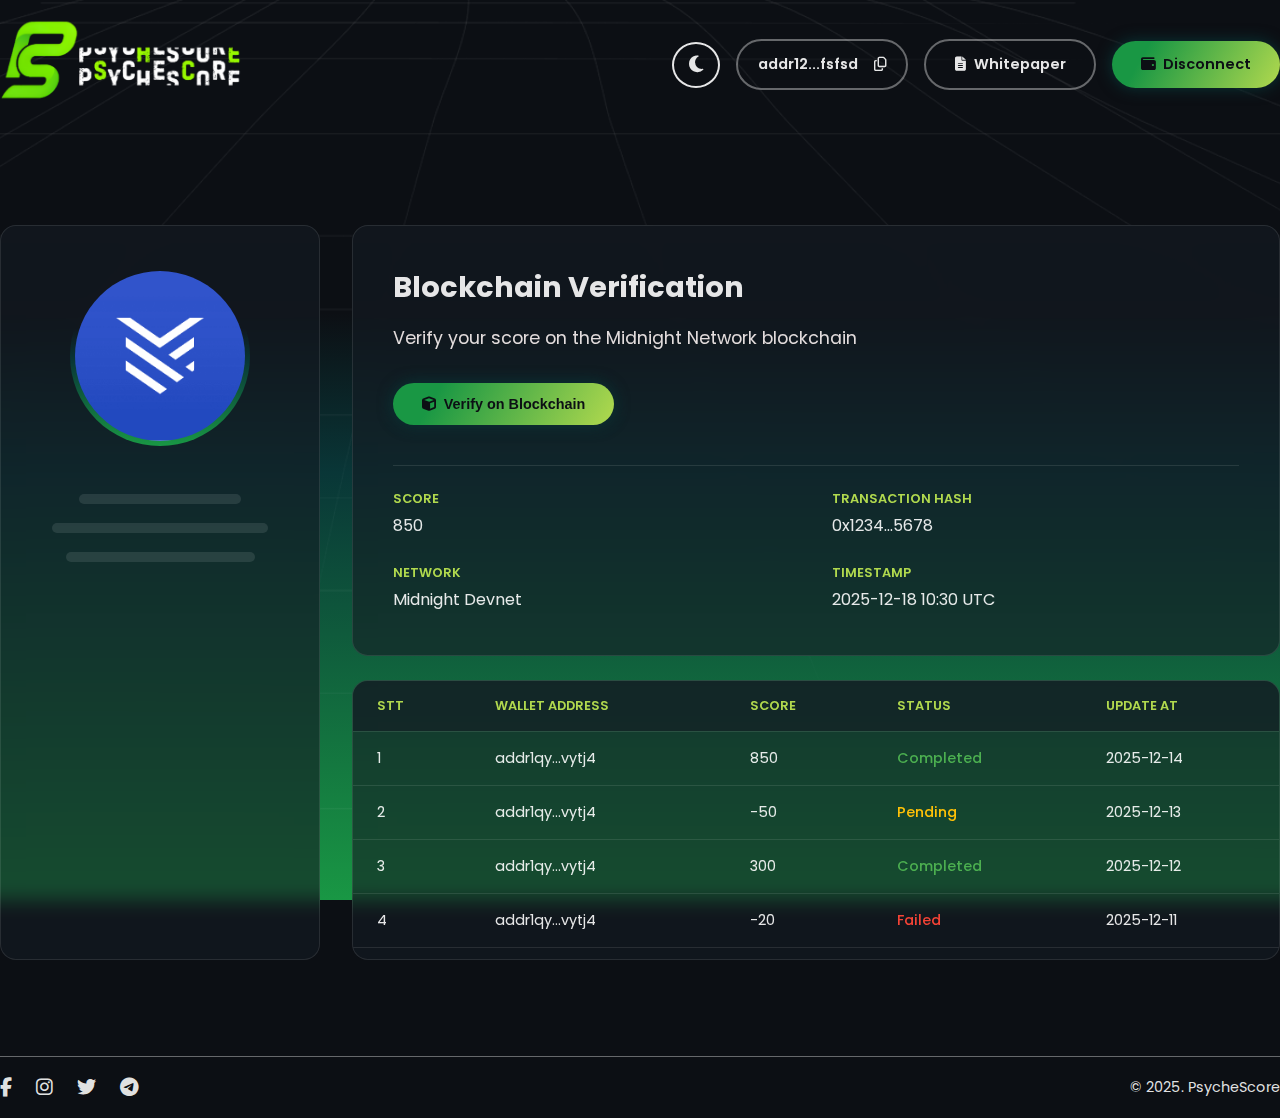
<file: profile.html>
<!DOCTYPE html>
<html lang="en">
  <head>
    <meta charset="UTF-8" />
    <meta name="viewport" content="width=device-width, initial-scale=1.0" />
    <title>PsycheScore</title>
    <link
      rel="stylesheet"
      href="https://cdnjs.cloudflare.com/ajax/libs/font-awesome/6.5.1/css/all.min.css"
    />
    <link rel="stylesheet" href="css/main.css" />
    <link rel="stylesheet" href="css/reponsive.css" />
  </head>

  <body>
    <header>
      <div class="container">
        <nav class="navbar">
          <a href="#" class="logo">
            <img src="img/psylogo_white.png" alt="PsycheScore Logo" />
          </a>
          <div class="nav-right">
            <button id="theme-toggle" class="theme-toggle-btn">
              <i class="fa-solid fa-moon"></i>
            </button>

            <a href="#" class="btn btn-secondary wallet-address-btn">
              <span id="walletAddressDisplay">addr12...fsfsd</span>
              <span class="hidden"
                >addr1qyvtj4t5j5e3c7g2m5g2m5g2m5g2m5g2m5g2m5g2m5g2m5g2m5g2m5g2m5g2m5</span
              >
              <i
                class="fa-regular fa-copy copy-icon"
                id="copyWalletAddress"
              ></i>
            </a>
            <a href="#" class="btn btn-secondary">
              <i class="fa-solid fa-file-lines"></i>
              Whitepaper
            </a>
            <a href="#" class="btn btn-primary">
              <i class="fa-solid fa-wallet"></i>
              Disconnect
            </a>
          </div>
        </nav>
      </div>
    </header>
    <div class="container">
      <main class="hero-section">
        <section class="profile-section">
          <div class="profile-card">
            <div class="profile-image">
              <img src="img/yoroi.png" alt="Profile Picture" />
            </div>
            <div class="profile-details">
              <div class="detail-line"></div>
              <div class="detail-line"></div>
              <div class="detail-line"></div>
            </div>
          </div>
          <div class="profile-content">
            <div class="profile-description">
                <h2>Blockchain Verification</h2>
                <h4>Verify your score on the Midnight Network blockchain</h4>
                <button class="btn btn-primary" id="verifyBtn">
                    <i class="fa-solid fa-cube"></i> Verify on Blockchain
                </button>
                <div class="verification-details">
                    <div class="info-grid">
                        <div class="info-item">
                            <h5>Score</h5>
                            <p>850</p>
                        </div>
                        <div class="info-item">
                            <h5>Transaction Hash</h5>
                            <p>0x1234...5678</p>
                        </div>
                        <div class="info-item">
                            <h5>Network</h5>
                            <p>Midnight Devnet</p>
                        </div>
                        <div class="info-item">
                            <h5>Timestamp</h5>
                            <p>2025-12-18 10:30 UTC</p>
                        </div>
                    </div>
                </div>
            </div>
            <div class="profile-actions">
              <table class="activity-table">
                <thead>
                  <tr>
                    <th>STT</th>
                    <th>Wallet Address</th>
                    <th>Score</th>
                    <th>Status</th>
                    <th>Update At</th>
                  </tr>
                </thead>
                <tbody>
                  <tr>
                    <td>1</td>
                    <td>addr1qy...vytj4</td>
                    <td>850</td>
                    <td><span class="status-completed">Completed</span></td>
                    <td>2025-12-14</td>
                  </tr>
                  <tr>
                    <td>2</td>
                    <td>addr1qy...vytj4</td>
                    <td>-50</td>
                    <td><span class="status-pending">Pending</span></td>
                    <td>2025-12-13</td>
                  </tr>
                  <tr>
                    <td>3</td>
                    <td>addr1qy...vytj4</td>
                    <td>300</td>
                    <td><span class="status-completed">Completed</span></td>
                    <td>2025-12-12</td>
                  </tr>
                  <tr>
                    <td>4</td>
                    <td>addr1qy...vytj4</td>
                    <td>-20</td>
                    <td><span class="status-failed">Failed</span></td>
                    <td>2025-12-11</td>
                  </tr>
                </tbody>
              </table>
            </div>
          </div>
        </section>
      </main>

      <footer>
        <div class="social-icons">
          <a href="#"><i class="fab fa-facebook-f"></i></a>
          <a href="#"><i class="fab fa-instagram"></i></a>
          <a href="#"><i class="fab fa-twitter"></i></a>
          <a href="#"><i class="fab fa-telegram"></i></a>
        </div>
        <div class="copyright">
          <p>&copy; 2025. PsycheScore</p>
        </div>
      </footer>
    </div>



    <div class="chat-popup-overlay" id="chatPopup">
      <div class="chat-popup">
          <div class="chat-header">
              <h3>PsycheScore Verification</h3>
              <button class="close-chat-btn" id="closeChatBtn">&times;</button>
          </div>
          <div class="chat-box" id="chatBox">
              <!-- Messages will be appended here -->
          </div>
          <div class="chat-input">
              <input type="text" id="userInput" placeholder="Ask something...">
              <button id="sendMessageBtn"><i class="fa-solid fa-paper-plane"></i></button>
          </div>
      </div>
    </div>

    <div class="wallet-popup-overlay" id="walletPopup">
      <div class="wallet-popup">
        <div class="popup-header">
          <h2>Connect Wallet</h2>
          <button class="close-btn" id="closePopupBtn">&times;</button>
        </div>
        <p class="popup-subheading">Choose how you want to connect</p>
        <ul class="wallet-list">
          <li class="wallet-item">
            <a href="#">
              <img src="img/lace.png" alt="Metamask" />
              Lace wallet
            </a>
          </li>
          <li class="wallet-item">
            <a href="#">
              <img src="img/yoroi.png" alt="Yoroi Wallet" />
              Yoroi Wallet
            </a>
          </li>

          <li class="wallet-item">
            <a href="#">
              <img src="img/midnight.png" alt="Midnight" />
              Midnight
            </a>
          </li>
        </ul>
      </div>
    </div>

    <script src="js/script.js"></script>
  </body>
</html>
</file>
<file: css/main.css>
/*
Theme: Psychoscore - BBOTech
Author: NguyenHoangKhai
Link: https://khainguyen.link
Version: 1.0.3
*/


@import url("https://fonts.googleapis.com/css2?family=Poppins:wght@400;500;600;700&display=swap");

:root {
  --primary-color: #b1d94e;
  --tg-primary-color: #199744;
  --tg-green: #093637;
  --tg-green-light: #19976336;
  --tg-green-old: #101d2d;
  --secondary-color: #fcfcfc60;
  --third-color: #e2dcdc;
  --text-color: #ffffffe5;
  --text-button: #0F101E;
  --dark-bg: #0c0f14;
  --light-bg: #ffffff;
  --card-bg: rgba(20, 26, 35, 0.6);
  --border-color: rgba(255, 255, 255, 0.1);
  --background-gradient: linear-gradient(
    0deg, 
    var(--tg-primary-color) 0%, 
    var(--tg-green) 47.60%, 
    transparent 65.23%
  );
  --url-background: url('../img/features_bg.png');

}

* {
  margin: 0;
  padding: 0;
  box-sizing: border-box;
}

body {
  font-family: "Poppins", sans-serif;
  background:
    var(--url-background) center/cover no-repeat,
    var(--background-gradient),
    var(--dark-bg);
    min-height: 100vh; /* Chiều cao tối thiểu bằng 100% chiều cao màn hình thiết bị */
    width: 100%;
    background-repeat: no-repeat; /* Không lặp lại gradient */
    background-attachment: fixed; /* (Tuỳ chọn) Giữ nền cố định khi cuộn trang, tạo cảm giác app xịn hơn */
    margin: 0;
}

.container {
  width: 100%;
  max-width: 1420px;
  margin: 0 auto;
}

header {
  padding: 1rem 0;
  position: sticky;
  top: 0;
  z-index: 100;

}

.navbar {
  display: flex;
  justify-content: space-between;
  align-items: center;
}

.nav-right {
  display: flex;
  align-items: center;
  gap: 1rem; /* Space between whitepaper button and theme toggle */
}

.theme-toggle-btn {
  background: transparent;
  border: 2px solid var(--text-color); /* Added solid border */
  color: var(--text-color);
  font-size: 1.2rem;
  cursor: pointer;
  padding: 10px 15px 10px 15px;
  border-radius: 50%;
  transition: background-color 0.3s ease, color 0.3s ease;
}

.theme-toggle-btn:hover {
  background-color: rgba(255, 255, 255, 0.1);
}

.logo img {
max-width: 100%;
width: 100%;
height: 90px; /* Adjust as needed */
}

main {
  display: flex;
  align-items: center; /* Center vertically */
  justify-content: center; /* Center horizontally */
  min-height: 80vh;
  padding: 4rem 0; /* Add some padding */
  text-align: center; /* Center text within hero-content */
}

.hero-content {
  max-width: 75%;
  margin: 0 auto;
}

.hero-section h1 {
  font-size: 4rem; /* Adjusted for image */
  font-weight: 700;
  color: var(--text-color); /* Default text color */
  margin-bottom: 1rem;
  line-height: 1.2;
}

.hero-section .highlight {
  background: linear-gradient(120deg, var(--tg-primary-color)  20%, var(--tg-green) 100%);
  -webkit-background-clip: text;
  -webkit-text-fill-color: transparent;
  background-clip: text;
  color: transparent; /* Fallback for non-webkit */
}
.hero-section h2 {
  font-size: 2rem; /* Adjusted from 1.25rem */
  color: var(--third-color); /* Slightly lighter text for subtitle */
}
.hero-section p{
  font-size: 1rem; /* Adjusted from 1.25rem */
  color: var(--third-color); /* Slightly lighter text for subtitle */
  max-width: 80%;
  margin: 0 auto 2.5rem auto; /* Center with margin bottom */
  line-height: 1.8;
}

.hero-section .cta-buttons {
  display: flex;
  justify-content: center; /* Center the buttons */
  gap: 1rem;
}



@keyframes float {
  0% {
    transform: translatey(0px);
  }
  50% {
    transform: translatey(-20px);
  }
  100% {
    transform: translatey(0px);
  }
}


.btn {
  padding: 0.8rem 1.8rem;
  border-radius: 50px;
  text-decoration: none;
  font-weight: 600;
  font-size: 0.9rem;
  transition: all 0.3s ease;
  display: inline-flex;
  align-items: center;
  gap: 0.5rem;
}

.btn-primary {
  background: linear-gradient(120deg, var(--tg-primary-color)  20%, var(--primary-color) 100%);
  color: var(--dark-bg);
  border: 2px solid linear-gradient(120deg, var(--tg-primary-color)  20%, var(--primary-color) 100%);
  box-shadow: 0 0 15px var(--tg-green);
}

.btn-primary:hover {
  transform: translateY(-3px);
  box-shadow: 0 0 25px rgba(144, 247, 120, 0.8);
}

.btn-secondary {
  background-color: transparent;
  color: var(--text-color);
  border: 2px solid var(--secondary-color);
}

  

.btn-secondary:hover {
  background-color: linear-gradient(90deg, var(--tg-primary-color) 0%, var(--primary-color) 100%);
  color: var(--text-color);
  border: 2px solid linear-gradient(90deg, var(--tg-primary-color) 0%, var(--primary-color) 100%);
  box-shadow: 0 0 15px rgba(144, 247, 120, 0.5);
}

.wallet-address-btn {
  display: flex;
  align-items: center;
  gap: 0.5rem;
  padding: 0.8rem 1.2rem;
  font-size: 0.9rem;
}

.wallet-address-btn .copy-icon {
  cursor: pointer;
  margin-left: 0.5rem;
  color: var(--text-color);
  transition: color 0.3s ease;
}

.wallet-address-btn .copy-icon:hover {
  color: var(--primary-color);
}

.stats {
  display: inline-flex;
  align-items: center;
  gap: 0.75rem;
  background: linear-gradient(90deg, #3e4749 0%, #1f282a 100%);
  padding: 0.7rem 1.2rem;
  border-radius: 12px;
  border: 1px solid var(--border-color);
  backdrop-filter: blur(5px);
}

.stats span {
  font-weight: 500;
}

footer {
  display: flex;
  justify-content: space-between;
  align-items: center;
  padding-top: 1rem;
  padding-bottom: 1rem;
  border-top: 1px solid var(--secondary-color);
}

.social-icons {
  display: flex;
  gap: 1.5rem;
}

.social-icons a {
  color: var(--text-color);
  font-size: 1.2rem;
  transition: color 0.3s ease;
}

.social-icons a:hover {
  color: var(--primary-color);
}

.copyright {
  display: flex;
  align-items: center;
  gap: 0.75rem;
}

.copyright p {
  font-size: 0.9rem;
  color: var(--text-color);
}

.copyright img {
  width: 20px;
  height: 20px;
  filter: invert(1);
}

/* body span {
  position: absolute;
  pointer-events: none;
  filter: blur(4px);
  transform: translate(-50%, -50%);
  animation: fadeInOut 1s linear infinite;
  background: linear-gradient(90deg, #14aa48 0%, #acd777 100%);
  border-radius: 50%;
  box-shadow: 0 0 10px #14aa48, 0 0 20px #90f778, 0 0 40px #34b40c,
    0 0 80px #23f707, 0 0 100px #89f0ad;
}

@keyframes fadeInOut {
  0%,
  100% {
    opacity: 0;
  }
  20%,
  80% {
    opacity: 1;
  }
} */

/* Wallet Popup Styles */
.wallet-popup-overlay {
  position: fixed;
  top: 0;
  left: 0;
  width: 100%;
  height: 100%;
  background-color: rgba(0, 0, 0, 0.7);
  backdrop-filter: blur(5px);
  display: none; /* Hidden by default */
  align-items: center;
  justify-content: center;
  z-index: 1000;
}

.wallet-popup {
  background: #10151d;
  padding: 2rem;
  border-radius: 16px;
  width: 90%;
  max-width: 400px;
  border: 1px solid var(--border-color);
  box-shadow: 0 10px 30px rgba(0, 0, 0, 0.2);
  animation: popup-fade-in 0.3s ease-out;
}

@keyframes popup-fade-in {
  from {
    opacity: 0;
    transform: scale(0.9);
  }
  to {
    opacity: 1;
    transform: scale(1);
  }
}

.popup-header {
  display: flex;
  justify-content: space-between;
  align-items: center;
  margin-bottom: 0.5rem;
}

.popup-header h2 {
  font-size: 1.5rem;
  color: var(--text-color);
}

.close-btn {
  background: none;
  border: none;
  color: var(--third-color);
  font-size: 2rem;
  font-weight: 300;
  cursor: pointer;
  transition: color 0.3s ease;
}

.close-btn:hover {
  color: var(--text-color);
}

.popup-subheading {
  color: var(--third-color);
  margin-bottom: 1.5rem;
}

.wallet-list {
  list-style: none;
  padding: 0;
  margin: 0;
}

.wallet-item a {
  display: flex;
  align-items: center;
  padding: 1rem;
  border-radius: 12px;
  text-decoration: none;
  color: var(--dark-bg);
  background-color: var(--third-color);
  margin-bottom: 1rem;
  transition: background-color 0.3s ease, transform 0.2s ease;
}

.wallet-item a:hover {
  background-color: var(--tg-green-old);
  transform: translateY(-2px);
  color: var(--text-color);
}

.wallet-item img {
  width: 40px;
  height: 40px;
  margin-right: 1rem;
  border-radius: 50%;
}

.wallet-item span {
  font-size: 1.1rem;
  font-weight: 500;
}

.hidden {
    display: none;
}

/* Profile Section Styles */
/* 1. Container bao quanh Profile: Bung full chiều rộng */
.profile-section {
  display: flex;
  gap: 2rem; /* Khoảng cách giữa cột trái và phải */
  padding: 2rem 0; /* Bỏ padding trái phải vì container đã lo, giữ padding trên dưới */
  /* Xóa background cũ nếu muốn trong suốt như demo, hoặc giữ lại tùy ý */
  background-color: transparent; 
  border: none;
  max-width: 100%;
  width: 100%; /* QUAN TRỌNG: Để bung rộng ra 2 bên */
  margin: 0 auto;
  align-items: stretch; /* Căn hàng từ trên xuống */
  text-align: left; /* Reset lại text-align vì thẻ main đang để center */
}

/* 2. Cột trái (Card Profile) */
.profile-card {
  flex: 0 0 320px; /* Cố định chiều rộng 320px, không co giãn */
  background-color: var(--card-bg);
  border-radius: 16px;
  border: 1px solid var(--border-color);
  padding: 2.5rem 1.5rem;
  display: flex;
  flex-direction: column;
  align-items: center;
  gap: 2rem;
  height: auto; 
  backdrop-filter: blur(10px); /* Hiệu ứng mờ nền kính */
}

/* Ảnh đại diện tròn */
.profile-image {
  width: 180px;
  height: 180px;
  border-radius: 50%;
  border: none;
  padding: 5px; 
  
  background: linear-gradient(
    0deg, 
    var(--tg-primary-color) 0%, 
    var(--tg-green) 47.60%, 
    transparent 65.23%
  );
  
  /* Các thuộc tính layout giữ nguyên */
  flex-shrink: 0;
  display: flex; /* Để canh giữa ảnh bên trong */
  justify-content: center;
  align-items: center;
}

/* QUAN TRỌNG: Cần chỉnh lại thẻ img bên trong để nó bo tròn theo padding */
.profile-image img {
  width: 100%;
  height: 100%;
  border-radius: 50%; /* Bo tròn ảnh để khớp với lòng trong */
  object-fit: cover;
  display: block;
  
  /* Thêm màu nền cho ảnh để tách biệt với viền gradient (nếu ảnh có chỗ trong suốt) */
  background-color: #333; 
  
  /* Clip nội dung thừa nếu có */
  overflow: hidden; 
}

/* Các dòng kẻ giả lập text (Loading lines) */
.profile-details {
  width: 100%;
  display: flex;
  flex-direction: column;
  gap: 1.2rem;
  margin-top: 1rem;
}

.detail-line {
  height: 10px;
  background-color: rgba(255,255,255,0.1); /* Màu nhạt hơn */
  border-radius: 6px;
  width: 100%;
}
/* Tùy chỉnh độ rộng các dòng cho giống demo */
.detail-line:nth-child(1) { width: 60%; margin: 0 auto; }
.detail-line:nth-child(2) { width: 80%; margin: 0 auto; }
.detail-line:nth-child(3) { width: 70%; margin: 0 auto; }


/* 3. Cột phải (Nội dung chính) */
.profile-content {
  flex: 1; /* Chiếm hết phần còn lại bên phải */
  display: flex;
  flex-direction: column;
  gap: 1.5rem;
  min-width: 0; /* Fix lỗi flexbox bị tràn trên một số trình duyệt */
}


/* Hàng 2: Description (Ô to ở giữa) */
.profile-description {
  /* height: 500px; */ /* Let height be auto */
  background-color: var(--card-bg);
  border-radius: 16px;
  border: 1px solid var(--border-color);
  padding: 2.5rem;
  backdrop-filter: blur(10px);
  display: flex;
  flex-direction: column;
  align-items: flex-start;
  gap: 1rem;
}

.profile-description h2 {
    font-size: 1.8rem;
    color: var(--text-color);
    margin: 0;
}

.profile-description h4 {
    font-size: 1.1rem;
    color: var(--third-color);
    font-weight: 400;
    margin: 0;
}

.profile-description .btn {
    margin-top: 1rem;
}

.verification-details {
    width: 100%;
    margin-top: 1.5rem;
    padding-top: 1.5rem;
    border-top: 1px solid var(--border-color);
}

.info-grid {
    display: grid;
    grid-template-columns: repeat(2, 1fr);
    gap: 1.5rem 2rem;
}

.info-item h5 {
    font-size: 0.8rem;
    color: var(--primary-color);
    text-transform: uppercase;
    font-weight: 600;
    margin-bottom: 0.25rem;
}

.info-item p {
    font-size: 1rem;
    color: var(--text-color);
    word-break: break-all;
    margin: 0;
}

/* Hàng 3: Actions (Ô dưới cùng) */
.profile-actions {
  min-height: 280px; /* Chiều cao tối thiểu */
  background-color: var(--card-bg);
  border-radius: 16px;
  border: 1px solid var(--border-color);
  backdrop-filter: blur(10px);
  overflow: auto; /* Cho phép cuộn nếu nội dung dài */
  padding: 0; /* Bỏ padding để table chiếm toàn bộ không gian */
}

/* --- Table Styles --- */
.activity-table {
    width: 100%;
    border-collapse: collapse;
    color: var(--text-color);
}

.activity-table th,
.activity-table td {
    padding: 1rem 1.5rem; /* Match the original padding of the container */
    text-align: left;
    border-bottom: 1px solid var(--border-color);
    white-space: nowrap; /* Prevent text wrapping */
}

.activity-table thead th {
    font-weight: 600;
    color: var(--primary-color);
    text-transform: uppercase;
    font-size: 0.8rem;
    position: sticky; /* Make header sticky when scrolling */
    top: 0;
    background-color: var(--card-bg); /* Add background to sticky header */
}

.activity-table tbody tr {
    transition: background-color 0.3s ease;
}

.activity-table tbody tr:hover {
    background-color: rgba(255, 255, 255, 0.05);
}

.activity-table td {
    font-size: 0.9rem;
}

/* Status styles */
.status-completed {
    color: #4CAF50; /* Green */
    font-weight: 500;
}

.status-pending {
    color: #FFC107; /* Amber */
    font-weight: 500;
}

.status-failed {
    color: #F44336; /* Red */
    font-weight: 500;
}

/* --- Chat Popup Styles --- */
.chat-popup-overlay {
  position: fixed;
  top: 0;
  left: 0;
  width: 100%;
  height: 100%;
  background-color: rgba(0, 0, 0, 0.7);
  backdrop-filter: blur(5px);
  display: none; /* Hidden by default */
  align-items: center;
  justify-content: center;
  z-index: 1000;
  padding: 1rem;
}

.chat-popup {
  background: var(--dark-bg);
  width: 90%;
  max-width: 600px;
  border: 1px solid var(--border-color);
  border-radius: 16px;
  box-shadow: 0 10px 30px rgba(0, 0, 0, 0.2);
  display: flex;
  flex-direction: column;
  height: 70vh;
  max-height: 600px;
  animation: popup-fade-in 0.3s ease-out;
}

.chat-header {
  display: flex;
  justify-content: space-between;
  align-items: center;
  padding: 1rem;
  border-bottom: 1px solid var(--border-color);
  flex-shrink: 0;
}

.chat-header h3 {
  font-size: 1.2rem;
  color: var(--text-color);
}

.close-chat-btn {
  background: none;
  border: none;
  color: var(--third-color);
  font-size: 1.5rem;
  cursor: pointer;
  padding: 0 0.5rem;
}

.chat-box {
  flex-grow: 1;
  padding: 1rem;
  overflow-y: auto;
  display: flex;
  flex-direction: column;
  gap: 1rem;
}

.chat-message {
  padding: 0.8rem 1rem;
  border-radius: 12px;
  max-width: 90%;
  line-height: 1.5;
  font-size: 0.95rem;
}

.bot-message {
  background-color: var(--card-bg);
  color: var(--text-color);
  align-self: flex-start;
}

.user-message {
  background-color: var(--tg-primary-color);
  color: var(--dark-bg);
  align-self: flex-end;
}

.chat-input {
  display: flex;
  border-top: 1px solid var(--border-color);
  padding: 0.5rem;
  flex-shrink: 0;
}

.chat-input input {
  flex-grow: 1;
  background: transparent;
  border: none;
  outline: none;
  color: var(--text-color);
  padding: 0.5rem;
  font-size: 1rem;
}

.chat-input button {
  background: var(--tg-primary-color);
  border: none;
  color: var(--dark-bg);
  font-size: 1rem;
  cursor: pointer;
  padding: 0.5rem 1rem;
  border-radius: 8px;
  transition: background-color 0.3s ease;
  display: flex;
  align-items: center;
  justify-content: center;
}

.chat-input button:hover {
  background-color: var(--primary-color);
}

/* --- RESPONSIVE (Mobile) --- */
@media (max-width: 992px) {
  .profile-section {
      flex-direction: column; /* Xuống dòng trên mobile/tablet */
  }
  
  .profile-card {
      width: 100%; /* Full màn hình khi ở mobile */
      flex: none;
      min-height: auto;
      flex-direction: row; /* Chuyển avatar sang ngang hàng với info trên mobile cho gọn */
      padding: 1.5rem;
  }
  
  .profile-image {
      width: 100px;
      height: 100px;
  }
  
  .profile-details {
      margin-top: 0;
      align-items: flex-start;
  }
  
  .detail-line { margin: 0 !important; }

  .info-grid {
    grid-template-columns: 1fr;
  }
}

/* --- Light Theme --- */
body.light-theme {
  /* Redefine variables for light mode */
  --secondary-color: #e0e0e0;
  --third-color: #6c757d;
  --text-color: #212529;
  --text-button: #ffffff;
  --dark-bg: #ffffff;
  --card-bg: rgba(255, 255, 255, 0.288); /* Nền card kính mờ sáng hơn chút */
  --border-color: rgb(77, 77, 77);
  
  --url-background: url('../img/background_black.png');
  --background-gradient: linear-gradient(
    0deg, 
    var(--tg-primary-color) 0%, 
    var(--tg-green-light) 47.60%, 
    transparent 65.23%
  );

}

/* FIX LOGO: Giữ nguyên màu gốc, KHÔNG đảo màu */
body.light-theme .logo img {
  content: url('../img/psylogo_black.png');
}

/* Các phần khác giữ nguyên logic cũ */
body.light-theme .copyright img {
  filter: none;
}

body.light-theme .btn-secondary {
  border-color: var(--border-color);
  color: var(--text-color);
}

body.light-theme .btn-secondary:hover {
  color: #ffffff;
}

body.light-theme .theme-toggle-btn {
  border: 2px solid var(--text-color);
  color: var(--text-color);
}

body.light-theme .theme-toggle-btn:hover {
  background-color: rgba(0, 0, 0, 0.05);
}

body.light-theme .wallet-popup {
  background: #ffffff;
  color: var(--text-color);
}

/* Chỉnh màu text popup trong light mode cho dễ đọc */
body.light-theme .popup-header h2,
body.light-theme .popup-subheading {
    color: var(--text-color); 
}

body.light-theme .wallet-item a {
  background-color: #f8f9fa;
  color: var(--text-color);
}

body.light-theme .wallet-item a:hover {
    background-color: #e9ecef;
}

body.light-theme .close-btn {
    color: var(--third-color);
}
body.light-theme .close-btn:hover {
    color: #000;
}

body.light-theme .chat-popup {
    background: #ffffff; /* Nền chat trắng */
}

body.light-theme .chat-header h3 {
    color: #000;
}

body.light-theme .bot-message {
    background-color: #e9ecef;
    color: #000;
}

body.light-theme .user-message {
    color: #fff;
}

body.light-theme .chat-input input {
    color: #000;
}

body.light-theme .activity-table {
    color: var(--text-color);
}

body.light-theme .activity-table thead th {
    background-color: #f8f9fa;
    color: var(--tg-primary-color);
}

body.light-theme .activity-table tbody tr:hover {
    background-color: rgba(0, 0, 0, 0.05);
}

body.light-theme .social-icons a{
  color: var(--text-button);
}

body.light-theme .copyright p {
  color: var(--text-button);
}

body.light-theme .btn-secondary:hover {
    color: var(--text-color);
    border: 2px solid var(--border-color);
    box-shadow: 0 0 15px var(--tg-green-old);
  
}
</file>
<file: css/reponsive.css>
/* --- TABLET & LARGER PHONES (992px) --- */
@media (max-width: 992px) {
    .container {
        /* Add some horizontal padding */
        padding-left: 1.5rem;
        padding-right: 1.5rem;
    }

    .navbar {
        /* Allow navbar items to wrap if needed */
        flex-wrap: wrap;
        justify-content: center;
        gap: 1rem;
    }

    .nav-right {
        /* Allow buttons to wrap and center them */
        flex-wrap: wrap;
        justify-content: center;
    }

    .hero-section h1 {
        font-size: 3.2rem; /* Reduce font size for hero title */
    }

    .hero-section h2 {
        font-size: 1.75rem; /* Reduce font size for hero subtitle */
    }

    /* --- Profile Page --- */
    /* This section is already in main.css for 992px, but we can refine it */
    .profile-section {
        /* It becomes a column layout which is good */
        align-items: center; /* Center the content */
    }
    .profile-card {
        max-width: 500px; /* Constrain profile card width */
    }
    .profile-content {
        width: 100%;
    }
}

/* --- MOBILE (768px) --- */
@media (max-width: 768px) {
    body {
        /* Ensure body padding doesn't accumulate */
        padding: 0;
    }

    main {
        padding-top: 2rem;
        padding-bottom: 2rem;
        min-height: auto; /* Adjust height for content */
    }

    .logo img {
        height: 70px; /* Reduce logo size */
    }

    .hero-content {
        max-width: 100%; /* Allow content to use full width */
    }

    .hero-section h1 {
        font-size: 2.5rem; /* Further reduce font size */
        line-height: 1.3;
    }
    
    .hero-section h2 {
        font-size: 1.5rem;
    }

    .hero-section p {
        font-size: 0.95rem;
    }

    .cta-buttons {
        /* Stack buttons vertically */
        flex-direction: column;
        align-items: center;
        width: 100%;
    }

    .cta-buttons .btn {
        width: 90%;
        max-width: 350px; /* Set a max-width for buttons */
        justify-content: center;
    }

    /* --- Profile Page --- */
    .profile-card {
        /* Stack avatar and details vertically */
        flex-direction: column;
    }

    .profile-description {
        padding: 1.5rem;
        align-items: center; /* Center content */
        text-align: center;
    }

    .info-grid {
        text-align: left; /* Keep grid text aligned left */
    }

    /* --- Table Responsiveness --- */
    .profile-actions {
        /* The overflow: auto property from main.css will handle this */
        /* We can add a visual cue that it's scrollable */
        -webkit-overflow-scrolling: touch;
        border: 1px solid var(--border-color);
    }

    .activity-table {
        /* Allow text wrapping for better readability */
        white-space: normal;
    }

    /* --- Footer --- */
    footer {
        flex-direction: column-reverse; /* Stack and re-order */
        gap: 1.5rem;
        text-align: center;
    }

    /* --- Popups --- */
    .wallet-popup,
    .chat-popup {
        /* Make popups full-screen on mobile */
        width: 100%;
        height: 100%;
        max-width: 100%;
        max-height: 100%;
        border-radius: 0;
        border: 0;
    }
}

/* --- SMALL MOBILE (480px) --- */
@media (max-width: 480px) {
    .container {
        padding-left: 1rem;
        padding-right: 1rem;
    }

    .hero-section h1 {
        font-size: 2rem;
    }

    .hero-section h2 {
        font-size: 1.25rem;
    }

    /* Further reduce button size */
    .btn {
        padding: 0.7rem 1.5rem;
        font-size: 0.85rem;
    }

    .nav-right .btn {
        /* Reduce padding for all nav buttons */
        padding: 0.7rem 1rem;
    }

    .wallet-address-btn span#walletAddressDisplay {
        /* Shorten displayed address, could also be done with JS */
        max-width: 8ch;
        overflow: hidden;
        text-overflow: ellipsis;
        white-space: nowrap;
        display: inline-block;
        vertical-align: middle;
    }
}
</file>
